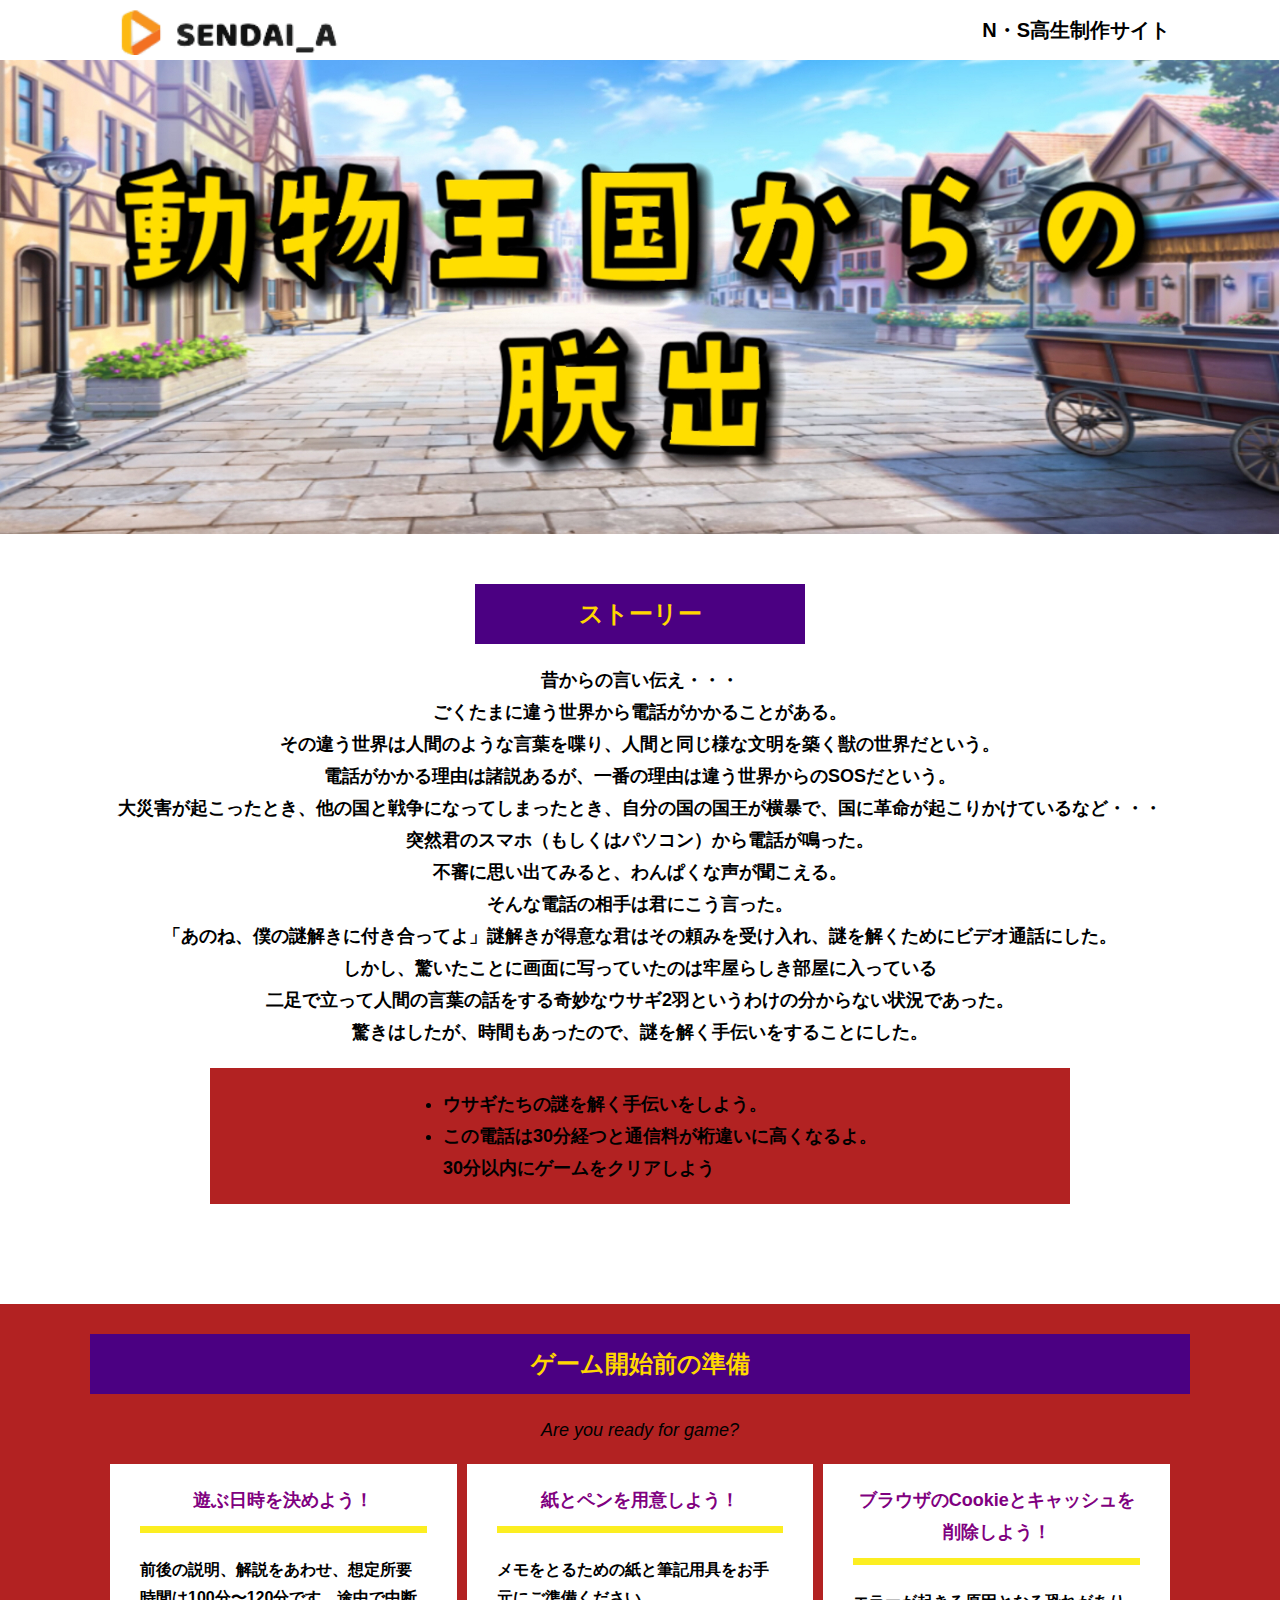
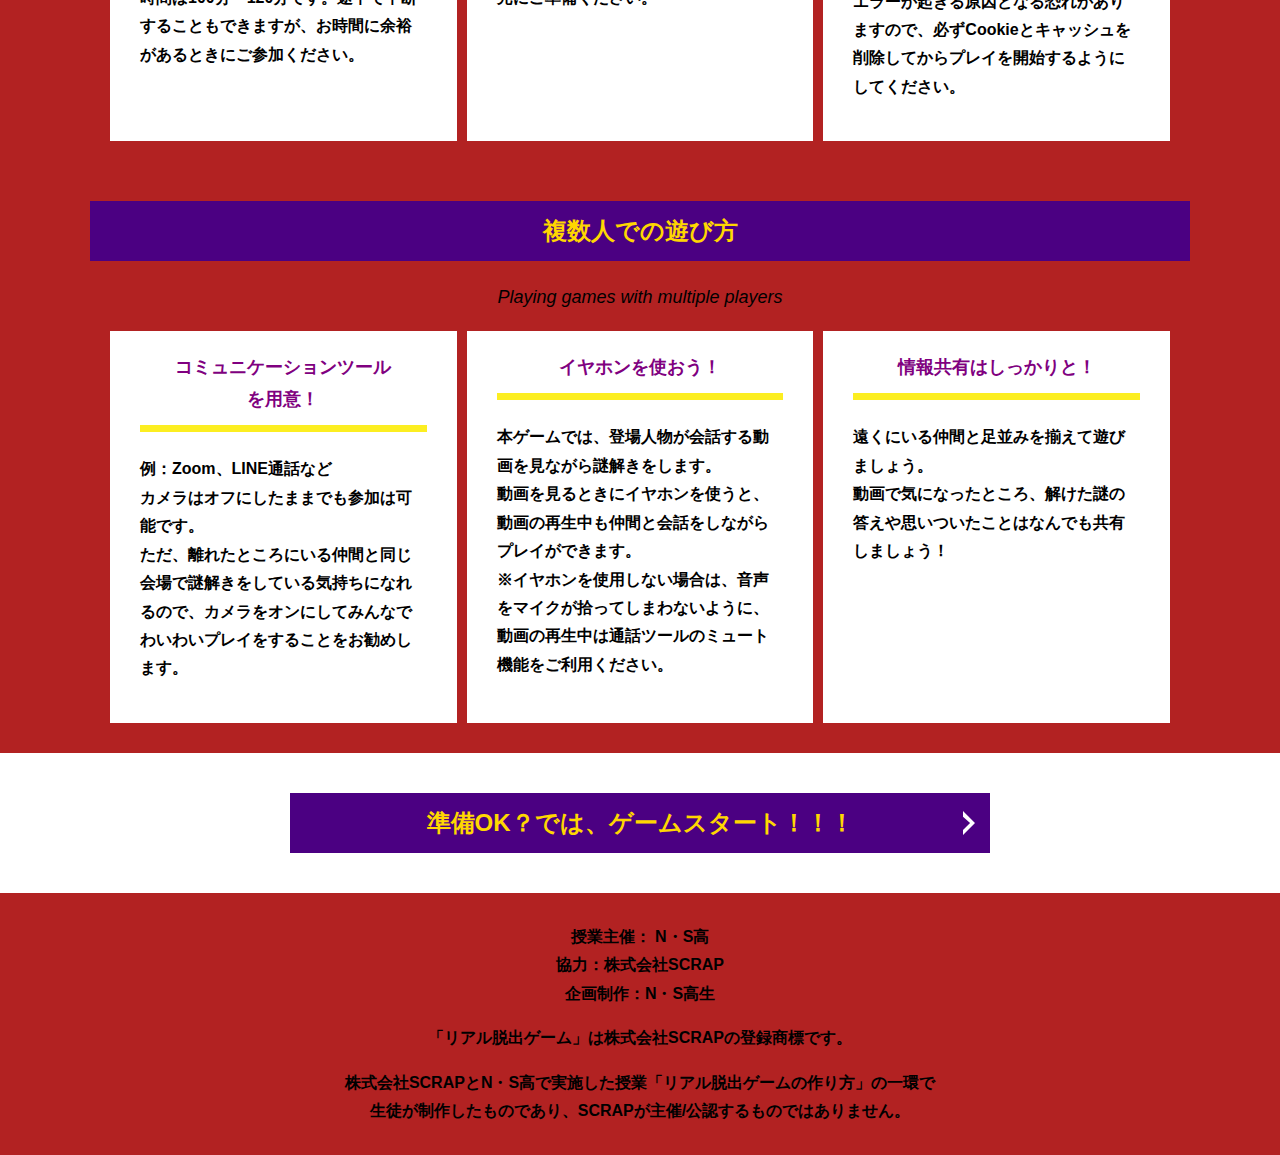
<file: index.html>
<!DOCTYPE html>
<html lang="ja">
<head>
  <meta charset="UTF-8">
  <meta http-equiv="X-UA-Compatible" content="IE=edge">
  <meta name="viewport" content="width=device-width, initial-scale=1.0">
  <title>動物王国からの脱出 │ Project N</title>
  <link rel="stylesheet" href="assets/css/normalize.css">
  <link rel="stylesheet" href="assets/css/style.css">
</head>
<body>
  <svg width="0" height="0" class="hidden">
    <symbol xmlns="http://www.w3.org/2000/svg" viewBox="0 0 12.47 24.94" id="arrow" class="arrow_svg">
      <title>arrow</title>
      <polygon points="0 24.94 0 19.66 7.35 12.47 0 5.92 0 0 12.47 12.47 0 24.94"/>
    </symbol>
  </svg>
  <header class="header">
    <div class="container">
      <div class="header__logo"><img src="assets/images/D.png" alt="チームロゴ" style="width:80%;"></div>
      <div class="header__name">N・S高生制作サイト</div>
    </div>
  </header>
  <main class="main index-page">
    <!-- タイトルエリア　ここから -->
    <h1 class="main-title"><img src="assets/images/LL.jpeg" alt="Presented by SCRAP×N・S高リアル脱出ゲーム制作PJ 動物王国からの脱出"></h1>
    <!-- タイトルエリア　ここまで -->
    <section class="section section--story">
      <div class="container">
        <h2 class="section-title section-title--keycolor section-title--story">ストーリー</h2>
        <div class="story">
          <p class="text-center">昔からの言い伝え・・・<br>
            ごくたまに違う世界から電話がかかることがある。<br>
            その違う世界は人間のような言葉を喋り、人間と同じ様な文明を築く獣の世界だという。<br>
            電話がかかる理由は諸説あるが、一番の理由は違う世界からのSOSだという。<br>
            大災害が起こったとき、他の国と戦争になってしまったとき、自分の国の国王が横暴で、国に革命が起こりかけているなど・・・<br>                    
            突然君のスマホ（もしくはパソコン）から電話が鳴った。<br>
            不審に思い出てみると、わんぱくな声が聞こえる。<br>
            そんな電話の相手は君にこう言った。<br>
            「あのね、僕の謎解きに付き合ってよ」謎解きが得意な君はその頼みを受け入れ、謎を解くためにビデオ通話にした。<br>
            しかし、驚いたことに画面に写っていたのは牢屋らしき部屋に入っている<br>
            二足で立って人間の言葉の話をする奇妙なウサギ2羽というわけの分からない状況であった。<br>
            驚きはしたが、時間もあったので、謎を解く手伝いをすることにした。</p>
          <div class="story__note__outer bg-color--gray">
            <ul class="story__note">
              <li>ウサギたちの謎を解く手伝いをしよう。</li>
              <li>この電話は30分経つと通信料が桁違いに高くなるよ。</li>
              30分以内にゲームをクリアしよう
            </ul>
          </div>
          <p class="text-center"><br>
            </p>
        </div>
      </div>
    </section>
    <section class="section bg-color--gray">
      <div class="container">
        <h2 class="section-title">ゲーム開始前の準備</h2>
        <p class="font-eng text-center">Are you ready for game?</p>
        <!--
          class名"row"内のclass名"column"が横並びになります。
          改行する場合は以下のように追加してください。
          <div class="row">
            <div class="column">
              ～ 内容 ～
            </div>
          </div>
        -->
        <div class="row">
          <div class="column">
            <div class="card">
              <h3 class="card__title">遊ぶ日時を決めよう！</h3>
              <p class="card__content">前後の説明、解説をあわせ、想定所要時間は100分〜120分です。途中で中断することもできますが、お時間に余裕があるときにご参加ください。</p>
            </div>
          </div>
          <div class="column">
            <div class="card">
              <h3 class="card__title">紙とペンを用意しよう！</h3>
              <p class="card__content">メモをとるための紙と筆記用具をお手元にご準備ください。</p>
            </div>
          </div>
          <div class="column">
            <div class="card">
              <h3 class="card__title">ブラウザのCookieとキャッシュを<br>削除しよう！</h3>
              <p class="card__content">エラーが起きる原因となる恐れがありますので、必ずCookieとキャッシュを削除してからプレイを開始するようにしてください。</p>
            </div>
          </div>
        </div>
      </div>
    </section>
    <section class="section bg-color--keycolor">
      <div class="container">
        <h2 class="section-title">複数人での遊び方</h2>
        <p class="font-eng text-center">Playing games with multiple players</p>
        <div class="row">
          <div class="column">
            <div class="card">
              <h3 class="card__title">コミュニケーションツール<br>を用意！</h3>
              <p class="card__content">例：Zoom、LINE通話など<br>
                カメラはオフにしたままでも参加は可能です。<br>
                ただ、離れたところにいる仲間と同じ会場で謎解きをしている気持ちになれるので、カメラをオンにしてみんなでわいわいプレイをすることをお勧めします。</p>
            </div>
          </div>
          <div class="column">
            <div class="card">
              <h3 class="card__title">イヤホンを使おう！</h3>
              <p class="card__content">本ゲームでは、登場人物が会話する動画を見ながら謎解きをします。<br>
                動画を見るときにイヤホンを使うと、動画の再生中も仲間と会話をしながらプレイができます。<br>
                ※イヤホンを使用しない場合は、音声をマイクが拾ってしまわないように、動画の再生中は通話ツールのミュート機能をご利用ください。</p>
            </div>
          </div>
          <div class="column">
            <div class="card">
              <h3 class="card__title">情報共有はしっかりと！</h3>
              <p class="card__content">遠くにいる仲間と足並みを揃えて遊びましょう。<br>
                動画で気になったところ、解けた謎の答えや思いついたことはなんでも共有しましょう！</p>
            </div>
          </div>
        </div>
      </div>
    </section>
    <section class="section">
      <div class="container">
        <a class="btn" href="main.html">準備OK？では、ゲームスタート！！！<svg class="btn__arrow"><use xlink:href="#arrow"></use></svg></a>
      </div>
    </section>
  </main>
  <footer class="footer section bg-color--gray">
    <div class="container">
      <p class="text-center">授業主催： N・S高<br>協力：株式会社SCRAP<br>企画制作：N・S高生</p>
      <p class="text-center">「リアル脱出ゲーム」は株式会社SCRAPの登録商標です。</p>
      <p class="text-center">株式会社SCRAPとN・S高で実施した授業「リアル脱出ゲームの作り方」の一環で<br>生徒が制作したものであり、SCRAPが主催/公認するものではありません。</p>
    </div>
  </footer>
</body>
</html>
</file>
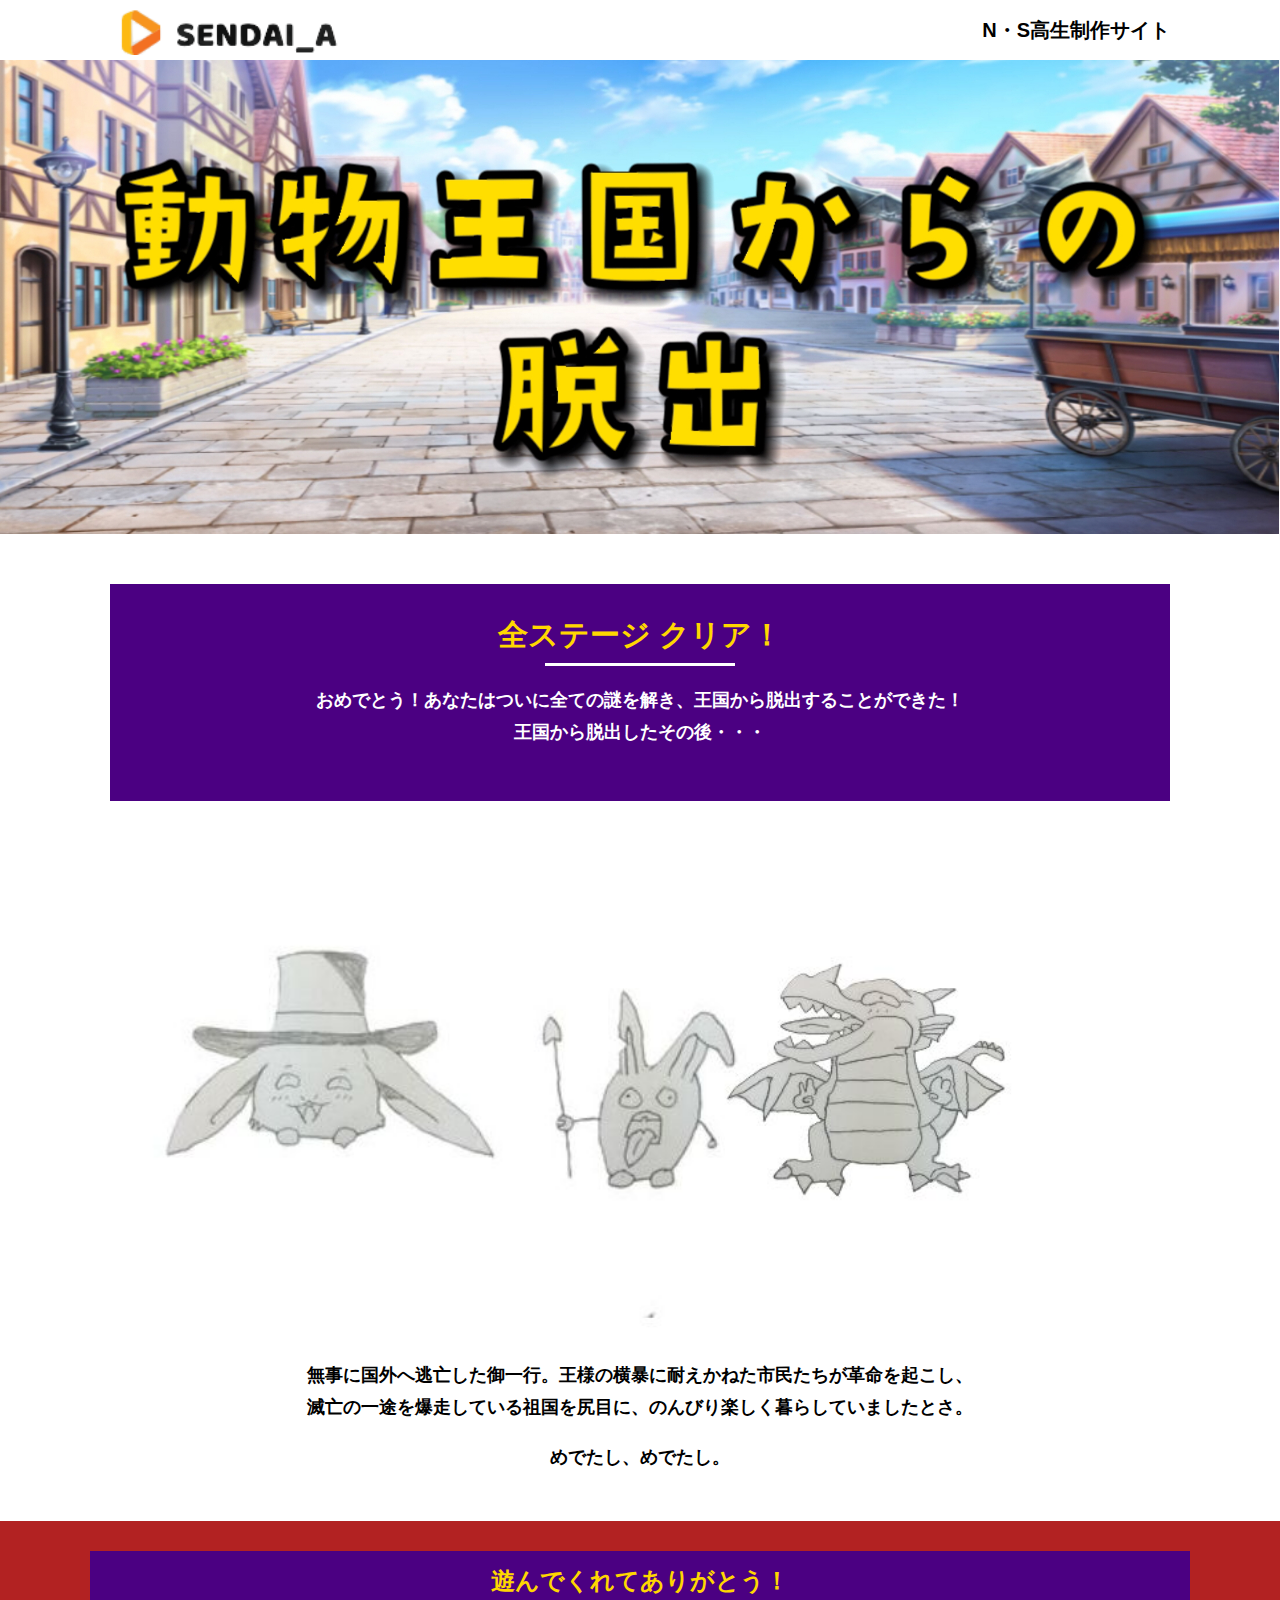
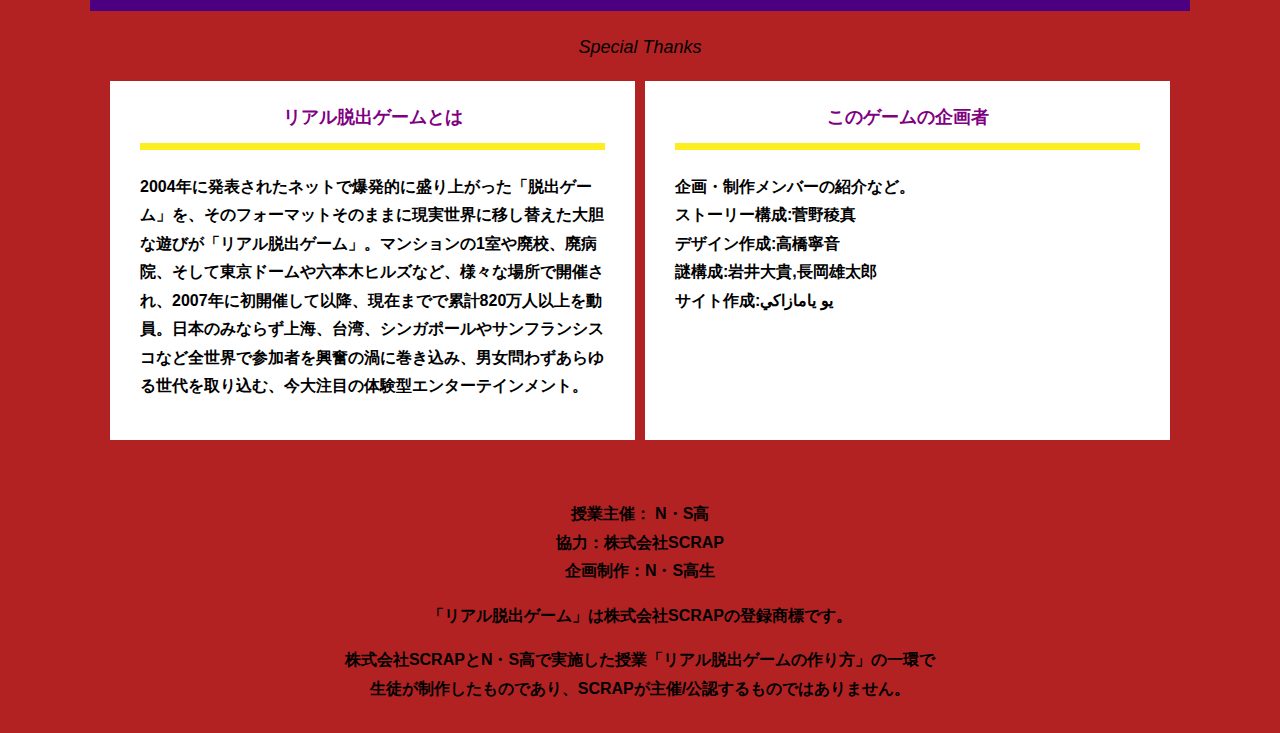
<file: final.html>
<!DOCTYPE html>
<html lang="ja">
<head>
  <meta charset="UTF-8">
  <meta http-equiv="X-UA-Compatible" content="IE=edge">
  <meta name="viewport" content="width=device-width, initial-scale=1.0">
  <title>封鎖された家庭科室からの脱出 │ Project N</title>
  <link rel="stylesheet" href="assets/css/normalize.css">
  <link rel="stylesheet" href="assets/css/style.css">
</head>
<body>
  <header class="header">
    <div class="container">
      <div class="header__logo"><img src="assets/images/D.png" alt="チームロゴ"style="width:80%;"></div>
      <div class="header__name">N・S高生制作サイト</div>
    </div>
  </header>
  <main class="main final-page">
    <!-- タイトルエリア　ここから -->
    <h1 class="main-title"><img src="assets/images/LL.jpeg" alt="封鎖された家庭科室からの脱出"></h1>
    <!-- タイトルエリア　ここまで -->
    <section class="section">
      <div class="container">
        <div class="box bg-color--subcolor">
          <h2 class="section-title--border">全ステージ クリア！</h2>
          <p class="text-center"style="
           color: white;
          ">
            おめでとう！あなたはついに全ての謎を解き、王国から脱出することができた！<br>
            王国から脱出したその後・・・</p>
        </div>
      </div>
    </section>
    <section class="section">
      <div class="container">
          <figure class="image__container">
             <img src="assets/images/O.jpg" alt="">
          </figure>

<!--  YouTube貼り付け
            <div class="youtube__container">
              <div class="youtube">
                <iframe width="560" height="315" src="https://www.youtube.com/embed/IRyJe-0Uie0?controls=0" title="YouTube video player" frameborder="0" allow="accelerometer; autoplay; clipboard-write; encrypted-media; gyroscope; picture-in-picture" allowfullscreen></iframe>
              </div>
            </div>
Youtube貼り付けここまで-->
          
      </div>
         
        <p class="text-center">無事に国外へ逃亡した御一行。王様の横暴に耐えかねた市民たちが革命を起こし、<br>
          滅亡の一途を爆走している祖国を尻目に、のんびり楽しく暮らしていましたとさ。</p>
        <p class="text-center">めでたし、めでたし。</p>
      </div>
    </section>
    <section class="section bg-color--keycolor">
      <div class="container">
        <h2 class="section-title">遊んでくれてありがとう！</h2>
        <p class="font-eng text-center">Special Thanks</p>
        <div class="row">
          <div class="column">
            <div class="card">
              <h3 class="card__title">リアル脱出ゲームとは</h3>
              <p class="card__content">2004年に発表されたネットで爆発的に盛り上がった「脱出ゲーム」を、そのフォーマットそのままに現実世界に移し替えた大胆な遊びが「リアル脱出ゲーム」。マンションの1室や廃校、廃病院、そして東京ドームや六本木ヒルズなど、様々な場所で開催され、2007年に初開催して以降、現在までで累計820万人以上を動員。日本のみならず上海、台湾、シンガポールやサンフランシスコなど全世界で参加者を興奮の渦に巻き込み、男女問わずあらゆる世代を取り込む、今大注目の体験型エンターテインメント。</p>
            </div>
          </div>
          <div class="column">
            <div class="card">
              <h3 class="card__title">このゲームの企画者</h3>
              <p class="card__content">企画・制作メンバーの紹介など。<br>
                ストーリー構成:菅野稜真<br>
                デザイン作成:高橋寧音<br>
                謎構成:岩井大貴,長岡雄太郎<br>
                サイト作成:يو يامازاكي</p>
            </div>
          </div>
        </div>
      </div>
    </section>
  </main>
  <footer class="footer section bg-color--gray">
    <div class="container">
        <p class="text-center">授業主催： N・S高<br>協力：株式会社SCRAP<br>企画制作：N・S高生</p>
        <p class="text-center">「リアル脱出ゲーム」は株式会社SCRAPの登録商標です。</p>
        <p class="text-center">株式会社SCRAPとN・S高で実施した授業「リアル脱出ゲームの作り方」の一環で<br>生徒が制作したものであり、SCRAPが主催/公認するものではありません。</p>
    </div>
  </footer>
</body>
</html>
</file>
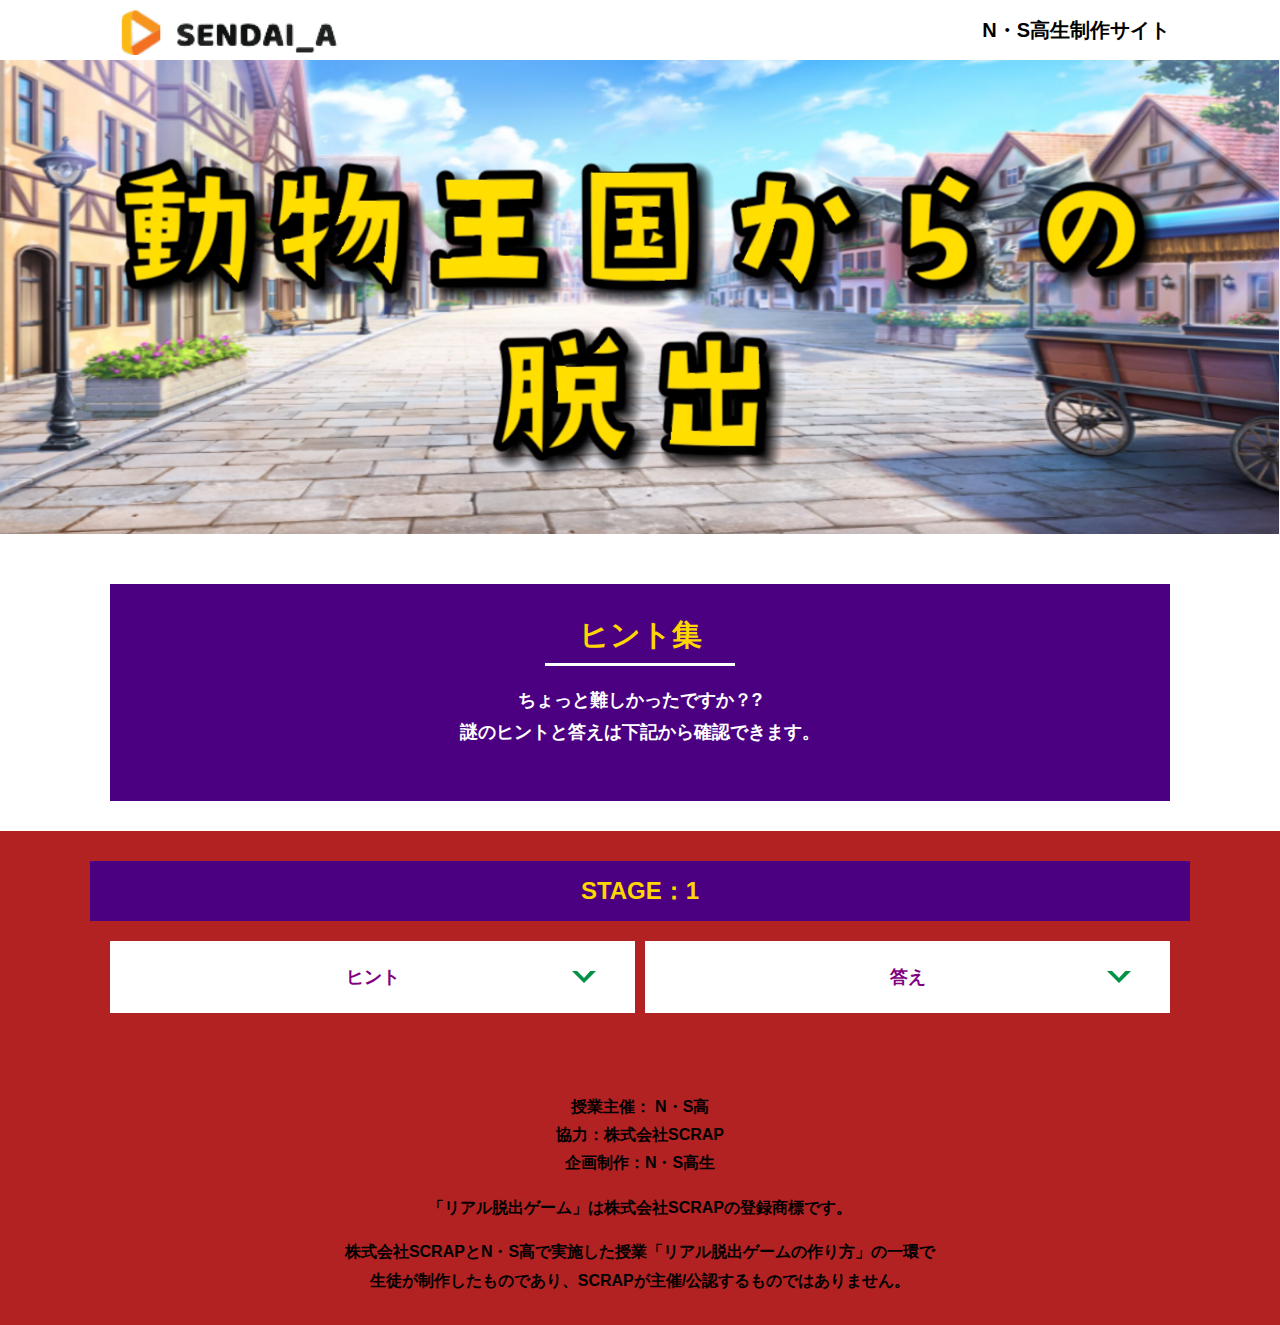
<file: hint1.html>
<!DOCTYPE html>
<html lang="ja">
<head>
  <meta charset="UTF-8">
  <meta http-equiv="X-UA-Compatible" content="IE=edge">
  <meta name="viewport" content="width=device-width, initial-scale=1.0">
  <title>ヒント │ 動物王国からの脱出 │ Project N</title>
  <link rel="stylesheet" href="assets/css/normalize.css">
  <link rel="stylesheet" href="assets/css/style.css">
</head>
<body>
  <svg width="0" height="0" class="hidden">
    <symbol xmlns="http://www.w3.org/2000/svg" viewBox="0 0 12.47 24.94" id="arrow" class="arrow_svg">
      <title>arrow</title>
      <polygon points="0 24.94 0 19.66 7.35 12.47 0 5.92 0 0 12.47 12.47 0 24.94"/>
    </symbol>
  </svg>
  <header class="header">
    <div class="container">
      <div class="header__logo"><img src="assets/images/D.png" alt="チームロゴ" style="width:80%;"></div>
      <div class="header__name">N・S高生制作サイト</div>
    </div>
  </header>
  <main class="main hint-page">
    <!-- タイトルエリア　ここから -->
    <h1 class="main-title"><img src="assets/images/LL.jpeg" alt="封鎖された家庭科室からの脱出"></h1>
    <!-- タイトルエリア　ここまで -->
    <section class="section">
      <div class="container">
        <div class="box bg-color--subcolor">
          <h2 class="section-title--border">ヒント集</h2>
          <p class="text-center"style="
    color: white;
">ちょっと難しかったですか？?<br>
            謎のヒントと答えは下記から確認できます。</p>
        </div>
      </div>
    </section>
    <!-- STAGE1ヒント　ここから -->
    <section id="stage1" class="section bg-color--gray">
      <div class="container">
        <h2 class="section-title section-title--keycolor">STAGE：1</h2>
        <div class="row">
          <div class="column">
            <div class="card">
              <h3 class="card__title">ヒント<svg class="card__arrow"><use xlink:href="#arrow"></use></svg></h3>
              <p class="card__content"> 同じ「ひらがな」が
いくつあるか数えてみましょう。</p>
            </div>
          </div>
          <div class="column">
            <div class="card">
              <h3 class="card__title">答え<svg class="card__arrow"><use xlink:href="#arrow"></use></svg></h3>
              <p class="card__content">だつごく</p>
            </div>
          </div>
        </div>
      </div>
    </section>
    <!-- STAGE1ヒント　ここまで -->
  </main>
  <footer class="footer section bg-color--gray">
    <div class="container">
        <p class="text-center">授業主催： N・S高<br>協力：株式会社SCRAP<br>企画制作：N・S高生</p>
        <p class="text-center">「リアル脱出ゲーム」は株式会社SCRAPの登録商標です。</p>
        <p class="text-center">株式会社SCRAPとN・S高で実施した授業「リアル脱出ゲームの作り方」の一環で<br>生徒が制作したものであり、SCRAPが主催/公認するものではありません。</p>
    </div>
  </footer>
  <script src="assets/js/hint.js"></script>
</body>
</html>
</file>
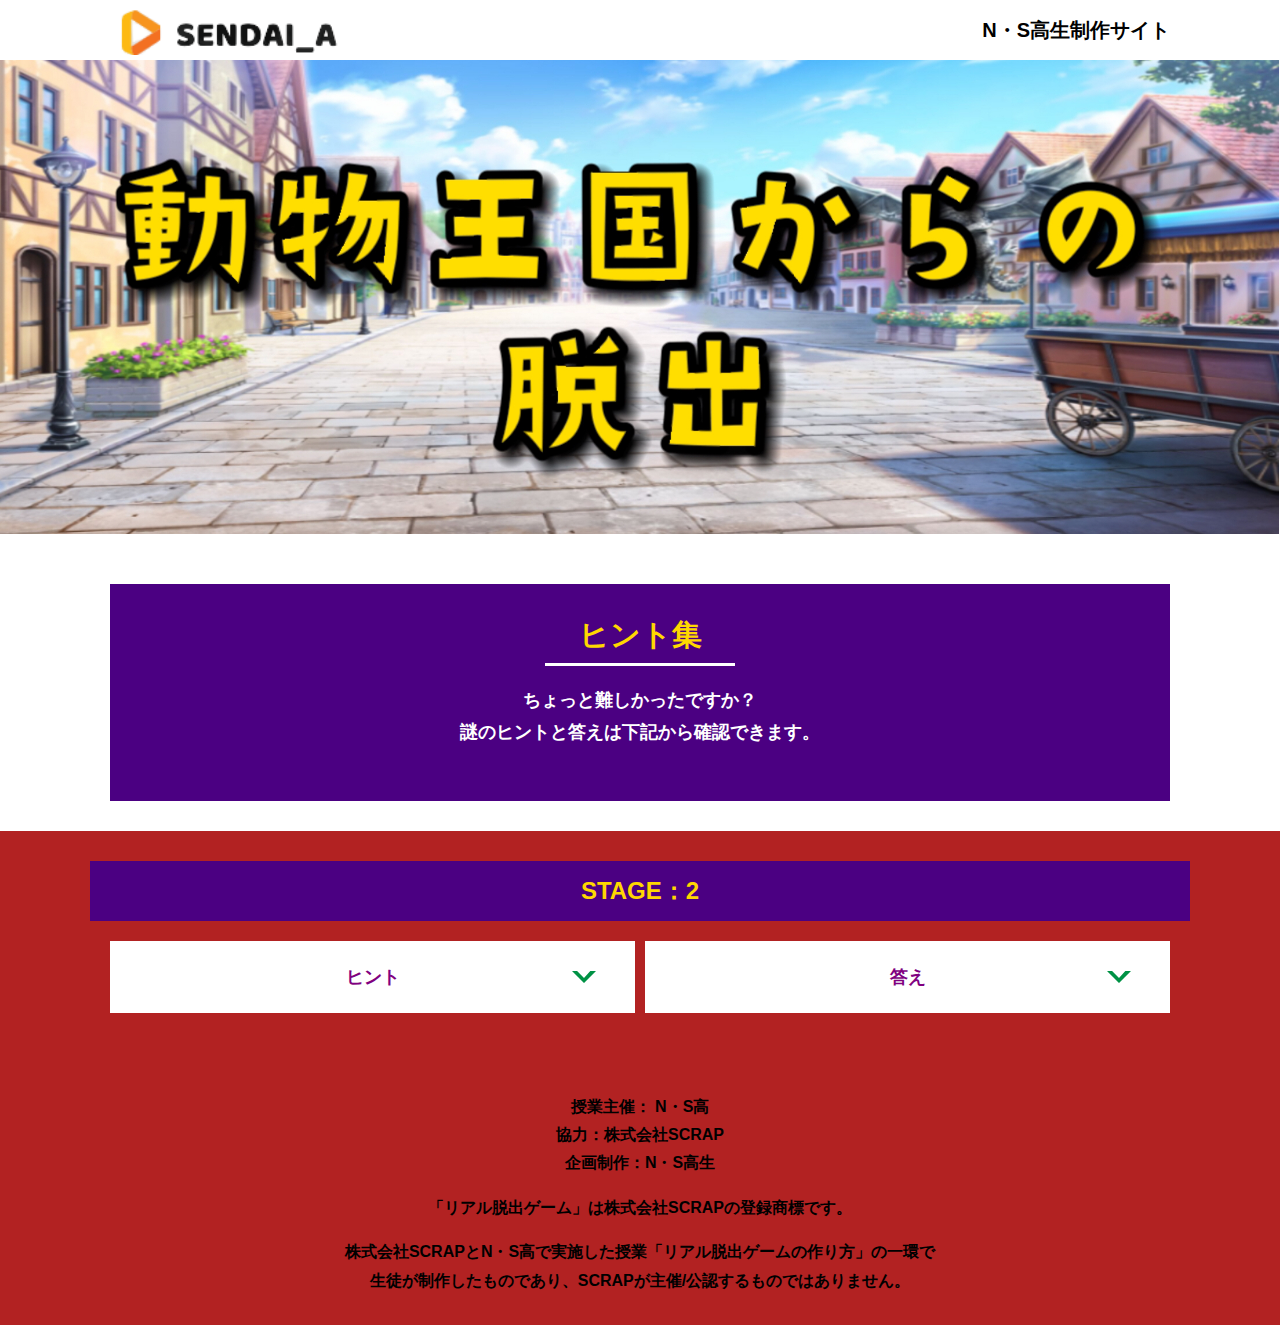
<file: hint2.html>
<!DOCTYPE html>
<html lang="ja">
<head>
  <meta charset="UTF-8">
  <meta http-equiv="X-UA-Compatible" content="IE=edge">
  <meta name="viewport" content="width=device-width, initial-scale=1.0">
  <title>ヒント │ 動物王国からの脱出 │ Project N</title>
  <link rel="stylesheet" href="assets/css/normalize.css">
  <link rel="stylesheet" href="assets/css/style.css">
</head>
<body>
  <svg width="0" height="0" class="hidden">
    <symbol xmlns="http://www.w3.org/2000/svg" viewBox="0 0 12.47 24.94" id="arrow" class="arrow_svg">
      <title>arrow</title>
      <polygon points="0 24.94 0 19.66 7.35 12.47 0 5.92 0 0 12.47 12.47 0 24.94"/>
    </symbol>
  </svg>
  <header class="header">
    <div class="container">
      <div class="header__logo"><img src="assets/images/D.png" alt="チームロゴ" style="width:80%;"></div>
      <div class="header__name">N・S高生制作サイト</div>
    </div>
  </header>
  <main class="main hint-page">
    <!-- タイトルエリア　ここから -->
    <h1 class="main-title"><img src="assets/images/LL.jpeg" alt="封鎖された家庭科室からの脱出"></h1>
    <!-- タイトルエリア　ここまで -->
    <section class="section">
      <div class="container">
        <div class="box bg-color--subcolor">
          <h2 class="section-title--border">ヒント集</h2>
          <p class="text-center"style="
    color: white;
">ちょっと難しかったですか？<br>
            謎のヒントと答えは下記から確認できます。</p>
        </div>
      </div>
    </section>
    <!-- STAGE2ヒント　ここから -->
    <section id="stage2" class="section bg-color--gray">
      <div class="container">
        <h2 class="section-title section-title--keycolor">STAGE：2</h2>
        <div class="row">
          <div class="column">
            <div class="card">
              <h3 class="card__title">ヒント<svg class="card__arrow"><use xlink:href="#arrow"></use></svg></h3>
              <p class="card__content">問題に出てくる数字は全て３の倍数になっている</p>
            </div>            
 <!-- 2-2ヒント追加
            <div class="card">
              <h3 class="card__title">2-2ヒント<svg class="card__arrow"><use xlink:href="#arrow"></use></svg></h3>
              <p class="card__content">テキストテキストテキストテキストテキストテキストテキストテキストテキストテキスト</p>
            </div>
2-2ヒント追加ここまで -->

 <!-- 2-3ヒント追加
        　　 <div class="card">
              <h3 class="card__title">2-3ヒント<svg class="card__arrow"><use xlink:href="#arrow"></use></svg></h3>
              <p class="card__content">テキストテキストテキストテキストテキストテキストテキストテキストテキストテキスト</p>
            </div>
2-3ヒント追加ここまで -->
              
          </div>
          <div class="column">
            <div class="card">
              <h3 class="card__title">答え<svg class="card__arrow"><use xlink:href="#arrow"></use></svg></h3>
              <p class="card__content">3306</p>
            </div>
              
<!-- 2-2答え追加
            <div class="card">
              <h3 class="card__title">2-2答え<svg class="card__arrow"><use xlink:href="#arrow"></use></svg></h3>
              <p class="card__content">ううう</p>
            </div>
2-2答え追加ここまで -->
              
<!-- 2-3答え追加          
            <div class="card">
              <h3 class="card__title">2-3答え<svg class="card__arrow"><use xlink:href="#arrow"></use></svg></h3>
              <p class="card__content">ううう</p>
            </div>
2-3答え追加ここまで -->
              
          </div>
        </div>
      </div>
    </section>
    <!-- STAGE2ヒント　ここまで -->
  </main>
  <footer class="footer section bg-color--gray">
    <div class="container">
        <p class="text-center">授業主催： N・S高<br>協力：株式会社SCRAP<br>企画制作：N・S高生</p>
        <p class="text-center">「リアル脱出ゲーム」は株式会社SCRAPの登録商標です。</p>
        <p class="text-center">株式会社SCRAPとN・S高で実施した授業「リアル脱出ゲームの作り方」の一環で<br>生徒が制作したものであり、SCRAPが主催/公認するものではありません。</p>
    </div>
  </footer>
  <script src="assets/js/hint.js"></script>
</body>
</html>
</file>
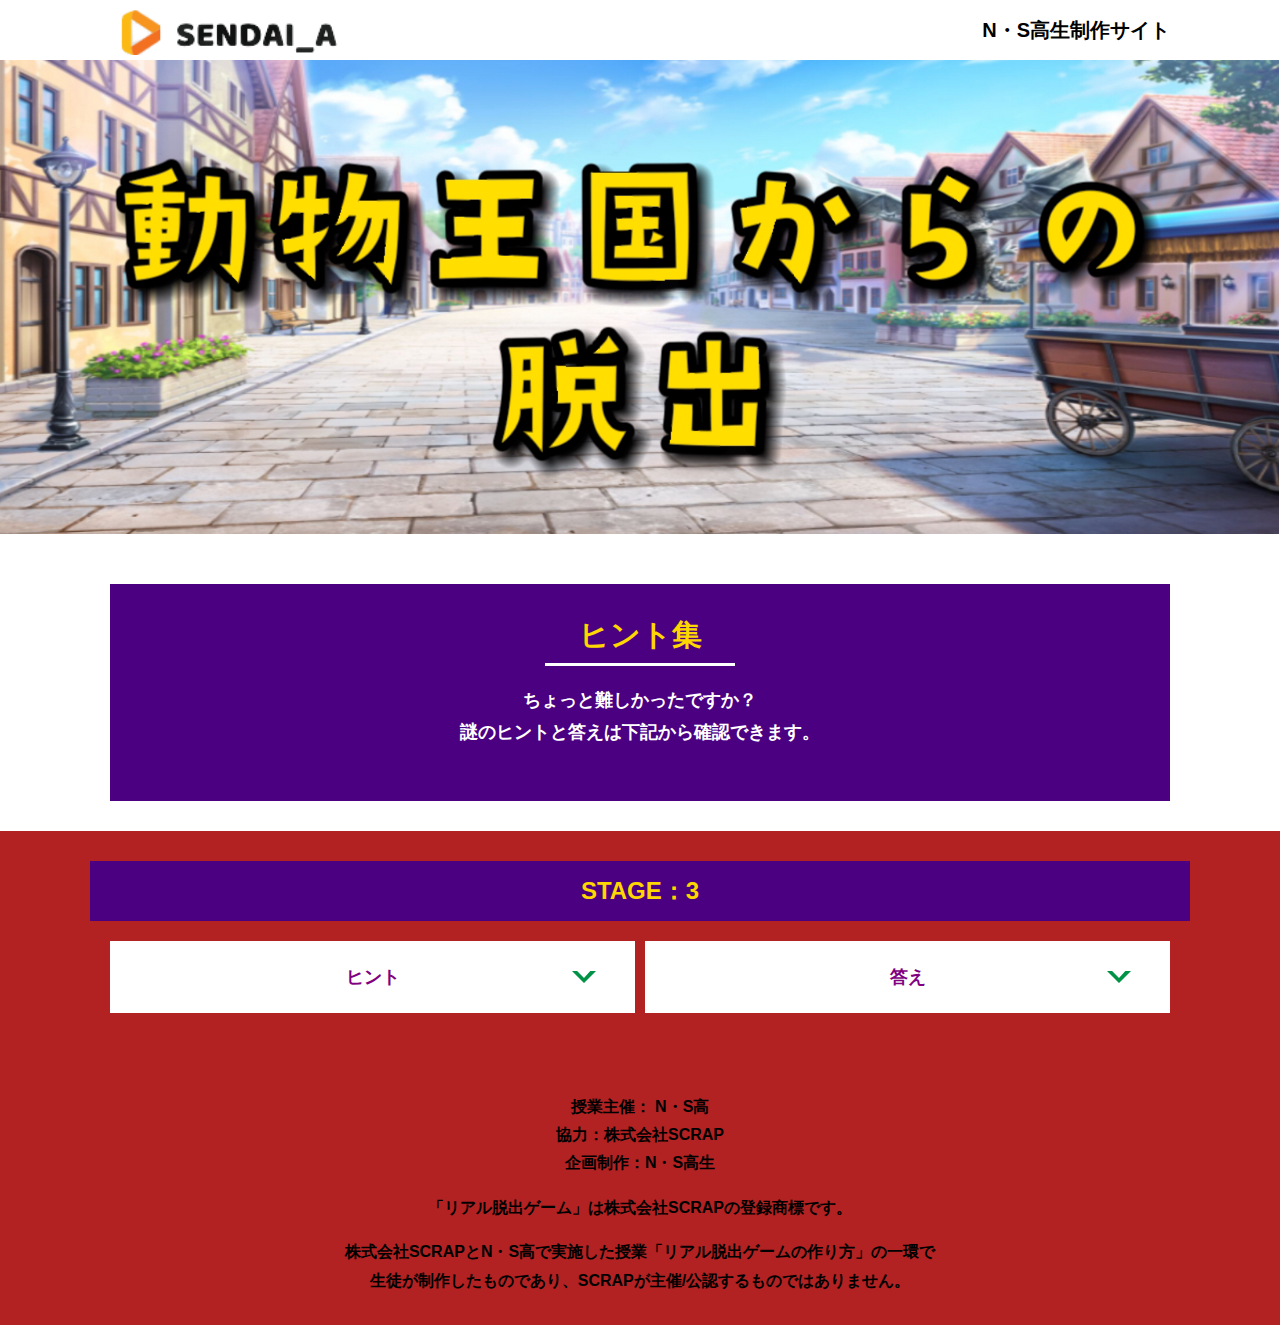
<file: hint3.html>
<!DOCTYPE html>
<html lang="ja">
<head>
  <meta charset="UTF-8">
  <meta http-equiv="X-UA-Compatible" content="IE=edge">
  <meta name="viewport" content="width=device-width, initial-scale=1.0">
  <title>ヒント │ 動物王国からの脱出 │ Project N</title>
  <link rel="stylesheet" href="assets/css/normalize.css">
  <link rel="stylesheet" href="assets/css/style.css">
</head>
<body>
  <svg width="0" height="0" class="hidden">
    <symbol xmlns="http://www.w3.org/2000/svg" viewBox="0 0 12.47 24.94" id="arrow" class="arrow_svg">
      <title>arrow</title>
      <polygon points="0 24.94 0 19.66 7.35 12.47 0 5.92 0 0 12.47 12.47 0 24.94"/>
    </symbol>
  </svg>
  <header class="header">
    <div class="container">
      <div class="header__logo"><img src="assets/images/D.png" alt="チームロゴ" style="width:80%;"></div>
      <div class="header__name">N・S高生制作サイト</div>
    </div>
  </header>
  <main class="main hint-page">
    <!-- タイトルエリア　ここから -->
    <h1 class="main-title"><img src="assets/images/LL.jpeg" alt="封鎖された家庭科室からの脱出"></h1>
    <!-- タイトルエリア　ここまで -->
    <section class="section">
      <div class="container">
        <div class="box bg-color--subcolor">
          <h2 class="section-title--border">ヒント集</h2>
          <p class="text-center"style="
    color: white;
">ちょっと難しかったですか？<br>
            謎のヒントと答えは下記から確認できます。</p>
        </div>
      </div>
    </section>
    <!-- STAGE3ヒント　ここから -->
    <section id="stage3" class="section bg-color--gray">
      <div class="container">
        <h2 class="section-title section-title--keycolor">STAGE：3</h2>
        <div class="row">
          <div class="column">
            <div class="card">
              <h3 class="card__title">ヒント<svg class="card__arrow"><use xlink:href="#arrow"></use></svg></h3>
              <p class="card__content">3つのアルファベットはそれぞれある単語の頭文字から取ったものです。</p>
            </div>
              
 <!-- 3-2ヒント追加
            <div class="card">
              <h3 class="card__title">3-2ヒント<svg class="card__arrow"><use xlink:href="#arrow"></use></svg></h3>
              <p class="card__content">テキストテキストテキストテキストテキストテキストテキストテキストテキストテキスト</p>
            </div>
3-2ヒント追加ここまで -->

 <!-- 3-3ヒント追加
        　　 <div class="card">
              <h3 class="card__title">3-3ヒント<svg class="card__arrow"><use xlink:href="#arrow"></use></svg></h3>
              <p class="card__content">テキストテキストテキストテキストテキストテキストテキストテキストテキストテキスト</p>
            </div>
3-3ヒント追加ここまで -->
              
          </div>
          <div class="column">
            <div class="card">
              <h3 class="card__title">答え<svg class="card__arrow"><use xlink:href="#arrow"></use></svg></h3>
              <p class="card__content">るーん</p>
            </div>

 <!-- 3-2答え追加
            <div class="card">
              <h3 class="card__title">3-2答え<svg class="card__arrow"><use xlink:href="#arrow"></use></svg></h3>
              <p class="card__content">ううう</p>
            </div>
3-2答え追加ここまで -->
              
<!-- 3-3答え追加          
            <div class="card">
              <h3 class="card__title">2-3答え<svg class="card__arrow"><use xlink:href="#arrow"></use></svg></h3>
              <p class="card__content">ううう</p>
            </div>
3-3答え追加ここまで -->
              
          </div>
        </div>
      </div>
    </section>
    <!-- STAGE3ヒント　ここまで -->
  </main>
  <footer class="footer section bg-color--gray">
    <div class="container">
        <p class="text-center">授業主催： N・S高<br>協力：株式会社SCRAP<br>企画制作：N・S高生</p>
        <p class="text-center">「リアル脱出ゲーム」は株式会社SCRAPの登録商標です。</p>
        <p class="text-center">株式会社SCRAPとN・S高で実施した授業「リアル脱出ゲームの作り方」の一環で<br>生徒が制作したものであり、SCRAPが主催/公認するものではありません。</p>
    </div>
  </footer>
  <script src="assets/js/hint.js"></script>
</body>
</html>
</file>
<file: assets/css/style.css>
@charset "UTF-8";
/****************************
 * 共通CSSのテンプレートです。
*****************************/
*,
*::before,
*::after {
  -webkit-box-sizing: border-box;
          box-sizing: border-box;
}

html {
  font-size: 18px;
  -webkit-box-sizing: border-box;
          box-sizing: border-box;
}

body {
  overflow-x: hidden;
  font-family: "游ゴシック体", "Yu Gothic", YuGothic, "ヒラギノ角ゴ Pro", "Hiragino Kaku Gothic Pro", "メイリオ", "Meiryo", sans-serif;
  font-size: 18px;
  line-height: 1.77778;
  font-weight: bold;
  text-decoration: none;
  border: none;
  list-style: none;
  color: #000;
  margin: 0;
}

img {
  width: 100%;
}

figure {
  margin: 0;
}

figcaption {
  margin-top: 30px;
  font-size: 14px;
}

@media screen and (max-width: 767px) {
  figcaption {
    font-size: 13px;
  }
}

input[type=text] {
  font-size: 18px;
  border: none;
  padding: 25px 35px;
  display: block;
  margin: 0 auto;
  max-width: 580px;
  width: 100%;
}

::-webkit-input-placeholder {
  color: #999;
}

:-ms-input-placeholder {
  color: #999;
}

::-ms-input-placeholder {
  color: #999;
}

::placeholder {
  color: #999;
}

button {
  cursor: pointer;
  display: block;
  border: none;
  margin: 0 auto;
  background-color: #4b0082;
  color: #ffd700;
  width: 287px;
  height: 55px;
}

/*******************
* Layout
*******************/
.section {
  padding-top: 30px;
  padding-bottom: 30px;
}

.section--clear {
  /* ステージクリア画面 */
  position: fixed;
  display: none;
  /* 読み込み時に一瞬表示されるのを防ぐ */
  -webkit-box-pack: center;
      -ms-flex-pack: center;
          justify-content: center;
  -webkit-box-align: center;
      -ms-flex-align: center;
          align-items: center;
  top: 0;
  bottom: 0;
  left: 0;
  right: 0;
  z-index: 200;
}

.section--clear.isClear {
  display: -webkit-box;
  display: -ms-flexbox;
  display: flex;
}

.container {
  width: 1100px;
  padding-left: 20px;
  padding-right: 20px;
  margin: 0 auto;
}

@media screen and (max-width: 1100px) {
  .container {
    width: calc(100% - 40px);
  }
}

.row {
  display: -webkit-box;
  display: -ms-flexbox;
  display: flex;
  -ms-flex-line-pack: stretch;
      align-content: stretch;
  gap: 10px;
}

.row + .row {
  margin-top: 20px;
}

.column {
  width: 100%;
}

.card {
  background-color: #fff;
  margin-bottom: 20px;
  height: 100%;
}

.card__title {
  font-size: 18px;
  text-align: center;
  margin: 0;
  padding: 20px 30px;
  position: relative;
  cursor: pointer;
  color : purple;
}

.card__content {
  -webkit-transition: all 0.3s;
  transition: all 0.3s;
  font-size: 16px;
  padding: 20px 30px;
  margin: 0;
  position: relative;
}

.card__content::before {
  display: block;
  content: '';
  width: calc(100% - 60px);
  height: 7px;
  background-color: #fcee21;
  position: absolute;
  top: -10px;
  left: 30px;
}

.hint-page .card {
  height: auto;
}

.hint-page .card__content {
  display: none;
  text-align: center;
}

.hint-page .card__arrow {
  position: absolute;
  top: calc(50% - 12px);
  right: 45px;
  -webkit-transform: rotate(90deg);
          transform: rotate(90deg);
  -webkit-transition: all 0.3s;
  transition: all 0.3s;
  fill: #009245;
  width: 12px;
  height: 24px;
}

.hint-page .card.is-open .card__content {
  display: block;
}

.hint-page .card.is-open .card__arrow {
  -webkit-transform: rotate(-90deg);
          transform: rotate(-90deg);
}

.box {
  padding: 35px 30px;
}

.youtube {
  position: relative;
  width: 100%;
  padding-top: 56.25%;
}

.youtube iframe {
  position: absolute;
  top: 0;
  left: 0;
  width: 100%;
  height: 100%;
}

.youtube__container {
  max-width: 800px;
  margin: 0 auto;
}

/*********************
* Color
*********************/
.bg-color--keycolor {
  background-color: #b22222;
}

.bg-color--subcolor {
  background-color: #4b0082;
}

.bg-color--gray {
  background-color: #b22222;
}

/*********************
* title
**********************/
.main-title {
  margin: 0;
}

.sub-title {
  text-align: center;
  font-size: 18px;
  line-height: 1.66667;
}

.sub-title__bg {
  background-color: #fcee21;
  padding-left: 1rem;
  padding-right: 1rem;
}

.section-title {
  font-size: 24px;
  line-height: 1.75;
  text-align: center;
  padding: 9px 20px;
  background-color: #4b0082;
  color :#ffd700;
  margin: 0 -20px 20px -20px;
}

.section-title__stage {
  display: inline-block;
  margin-right: 2rem;
}

.section-title--keycolorlight {
  background-color: #4b0082;
}

.section-title--keycolorlight .section-title__stage {
  color: #fff;
}

.section-title--keycolor {
  background-color: #4b0082;
  color: #ffd700
}

.section-title--story {
  width: 330px;
  margin: 0 auto 20px;
}

.section-title--border {
  position: relative;
  font-size: 30px;
  text-align: center;
  line-height: 1.06667;
  margin: 0;
  padding-bottom: 15px;
  color: #ffd700;
}

.section-title--border::after {
  position: absolute;
  bottom: 0;
  left: calc(50% - 95px);
  display: block;
  content: '';
  background-color: #fff;
  height: 2.6px;
  width: 190px;
}

/******************
* text
******************/
.font-eng {
  font-style: italic;
  font-weight: normal;
}

/*************************
* Button
*************************/
.btn {
  display: block;
  text-decoration: none;
  cursor: pointer;
  background-color: #4b0082;
  color: #ffd700;
  font-size: 24px;
  line-height: 1.54167;
  text-align: center;
  padding: 11.5px;
  width: calc(100% - 40px);
  max-width: 700px;
  margin: 10px auto;
  position: relative;
}

.btn:hover {
  opacity: 0.7;
}

.btn__arrow {
  position: absolute;
  top: calc(50% - 12px);
  right: 15px;
  fill: #fff;
  width: 12px;
  height: 24px;
}

/****************
* header
*****************/
.header {
  background-color: #fff;
  height: 60px;
}

.header .container {
  display: -webkit-box;
  display: -ms-flexbox;
  display: flex;
  -webkit-box-pack: justify;
      -ms-flex-pack: justify;
          justify-content: space-between;
  -webkit-box-align: center;
      -ms-flex-align: center;
          align-items: center;
  height: 100%;
}

.header__logo {
  width: 330px;
  height: 42px;
}

.header__name {
  font-size: 20px;
  line-height: 1.1;
}

.footer {
  font-size: 16px;
}

.footer p:first-child {
  margin-top: 0;
}

.footer p:last-child {
  margin-bottom: 0;
}

/********************
* main
********************/
.story__note {
  margin: 0;
}

.story__note__outer {
  width: 860px;
  display: -webkit-box;
  display: -ms-flexbox;
  display: flex;
  padding: 20px;
  margin: 20px auto;
  -webkit-box-pack: center;
      -ms-flex-pack: center;
          justify-content: center;
}

@media screen and (max-width: 940px) {
  .story__note__outer {
    width: 100%;
  }
}

.stage-column__container + .stage-column__container {
  border-top: 2px solid #fff;
}

.answer {
  font-size: 18px;
  margin-bottom: 20px;
  line-height: 80px;
  word-spacing: 20px;
}

.err-message {
  color: #ffd700;
  font-size: 18px;
  text-align: center;
}

.link-hint {
  text-align: center;
  display: block;
  margin-top: 20px;
}

.clear-message {
  background-color: #d9e021;
  padding: 30px 30px 60px;
  position: relative;
}

.clear-message__title {
  position: relative;
  display: block;
  text-align: center;
  color: #006837;
  font-size: 30px;
  padding-bottom: 10px;
  margin-bottom: 35px;
}

.clear-message__title::after {
  content: '';
  position: absolute;
  display: block;
  width: 183px;
  height: 2px;
  background-color: #fff;
  bottom: 0;
  left: calc(50% - (183px/2));
}

.clear-message__content {
  text-align: center;
}

.clear-message__btn {
  position: absolute;
  bottom: -30px;
  left: calc(50% - 144px);
  width: 288px;
  margin: 0;
}

/********************
* Utility
********************/
.text-center {
  text-align: center;
}

.text-left {
  text-align: left;
}

.text-right {
  text-align: right;
}

.hidden {
  display: none;
}
/*# sourceMappingURL=style.css.map */
</file>
